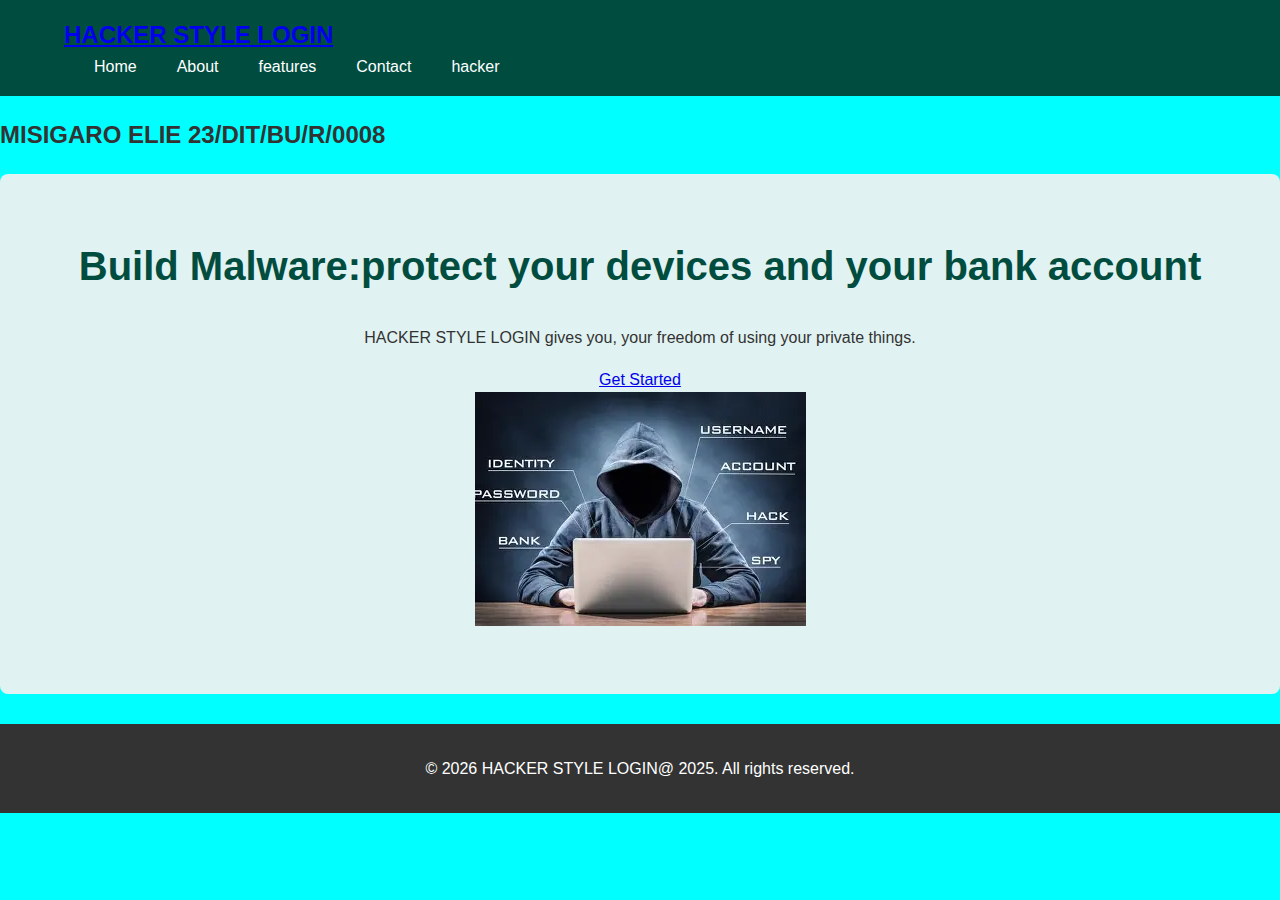
<file: index.html>
<!DOCTYPE html> 
<html lang="en"> 
<head> 
    <meta charset="UTF-8"> 
    <meta name="viewport" content="width=device-width, initial-scale=1.0"> 
    <title>HACKER STYLE LOGIN</title> 
    <link rel="stylesheet" href="styles.css">
    <link rel="stylesheet" href="About.html">
    <link rel="stylesheet" href="contact.html">
    <link rel="stylesheet" href="features.html">
    <link rel="stylesheet" href="hacker.html"> 
    <!-- Optional: Google Fonts --> 
    <link 
href="https://fonts.googleapis.com/css2?family=Inter:wght@400;600;700&display=swap" 
rel="stylesheet"> 
</head> 
<body style="background-color: aqua;"> 
 
     <header class="site-header"> 
        <div class="container"> 
        
            
            <a href="#" class="logo">HACKER STYLE LOGIN</a> 
            
            <!-- Mobile Navigation Toggle -->
            <div class="nav-toggle">
                <span></span>
                <span></span>
                <span></span>
            </div>
            
            <nav class="nav"> 
                <ul> 
                    <li><a href="index.html">Home</a></li> 
                    <li><a href="About.html">About</a></li> 
                    <li><a href="features.html">features</a></li>  
                    <li><a href="contact.html">Contact</a></li>
                    <li><a href="hacker.html">hacker</a></li> 
                </ul> 
            </nav> 
        </div>
    </header>
    <div>
        <H2>MISIGARO ELIE 23/DIT/BU/R/0008</H2>
    </div>
    <!-- ==== Hero Section ==== --> 
    <section id="home" class="hero"> 
        <div class="container hero__content"> 
            <h1>Build <span class="highlight">Malware:</span>protect your devices and your bank account</h1> 
            <p class="lead"> HACKER STYLE LOGIN gives you, your freedom of using your private things.</p> 
            <a href="#contact" class="btn btn-primary">Get Started</a> 
        </div>
        <div>
            <article class="card">
                <img src="hacker.png" alt="hacking photo">

            </article>
        </div> 
    </section> 
    <!-- ==== Footer ==== --> 
    <footer class="site-footer"> 
        <div class="container"> 
            <p>&copy; <span id="year"></span> HACKER STYLE LOGIN@ 2025. All rights reserved.</p> 
        </div> 
    </footer> 
 
    <script> 
        // Simple mobile menu toggle 
        const toggle = document.querySelector('.nav-toggle'); 
        const nav = document.querySelector('.nav ul'); 
        toggle.addEventListener('click', () => { 
            nav.classList.toggle('open'); 
            toggle.classList.toggle('active'); 
        }); 
 
        // Update year automatically 
        document.getElementById('year').textContent = new Date().getFullYear(); 
    </script> 
</body> 
</html>
</file>
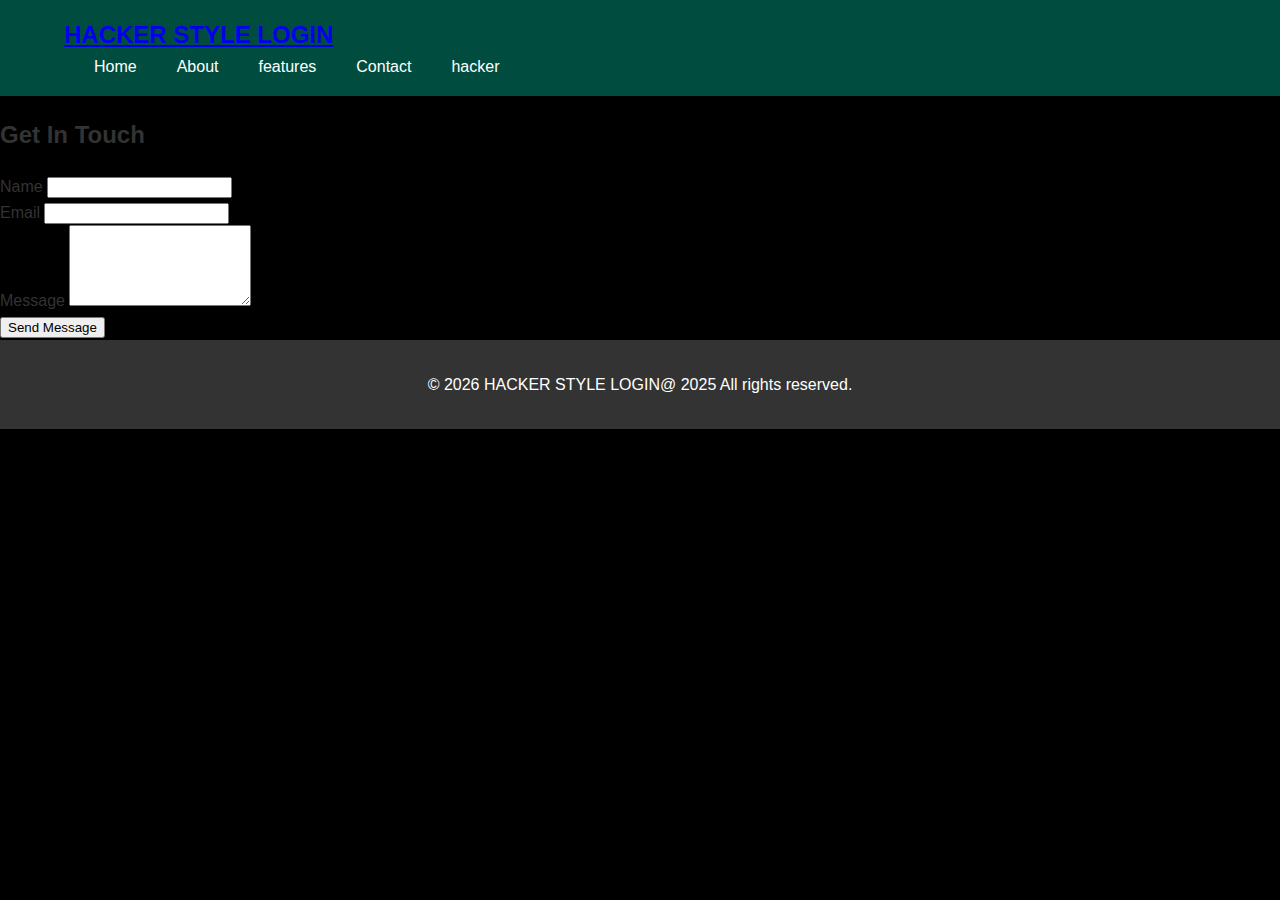
<file: contact.html>
<!DOCTYPE html>
<html lang="en">
<head>
    <meta charset="UTF-8">
    <meta name="viewport" content="width=device-width, initial-scale=1.0">
    <title>contact</title>
    <link rel="stylesheet" href="styles.css">
    <link rel="stylesheet" href="About.html">
    <link rel="stylesheet" href="features.html">
    <link rel="stylesheet" href="index.html">
    <link rel="stylesheet" href="hacker.html"> 
    <!-- Optional: Google Fonts --> 
    <link 
href="https://fonts.googleapis.com/css2?family=Inter:wght@400;600;700&display=swap" 
rel="stylesheet"> 
</head>
<body style="background-color: black">
     <header class="site-header"> 
        <div class="container"> 
        
            
            <a href="#" class="logo">HACKER STYLE LOGIN</a> 
            
            <!-- Mobile Navigation Toggle -->
            <div class="nav-toggle">
                <span></span>
                <span></span>
                <span></span>
            </div>
            
            <nav class="nav"> 
                <ul> 
                     <li><a href="index.html">Home</a></li> 
                    <li><a href="About.html">About</a></li> 
                    <li><a href="features.html">features</a></li>  
                    <li><a href="contact.html">Contact</a></li>
                    <li><a href="hacker.html">hacker</a></li> 
                </ul> 
            </nav> 
        </div>
    </header> 
 
     <!-- ==== Contact ==== --> 
    <section id="contact" class="contact"> 
        <div class="container"> 
            <h2 class="section-title">Get In Touch</h2> 
            <form class="contact-form"> 
                <div class="form-group"> 
                    <label for="name">Name</label> 
                    <input type="text" id="name" required> 
                </div> 
                <div class="form-group"> 
                    <label for="email">Email</label> 
                    <input type="email" id="email" required> 
                </div> 
                <div class="form-group"> 
                    <label for="message">Message</label> 
                    <textarea id="message" rows="5" required></textarea> 
                </div> 
                <button type="submit" class="btn btn-primary">Send Message</button> 
            </form> 
        </div> 
    </section> 
     <!-- ==== Footer ==== --> 
    <footer class="site-footer"> 
        <div class="container"> 
            <p>&copy; <span id="year"></span> HACKER STYLE LOGIN@ 2025 All rights reserved.</p> 
        </div> 
    </footer> 
 
    <script> 
        // Simple mobile menu toggle 
        const toggle = document.querySelector('.nav-toggle'); 
        const nav = document.querySelector('.nav ul'); 
        toggle.addEventListener('click', () => { 
            nav.classList.toggle('open'); 
            toggle.classList.toggle('active'); 
        }); 
 
        // Update year automatically 
        document.getElementById('year').textContent = new Date().getFullYear(); 
    </script> 
    
</body>
</html>
</file>
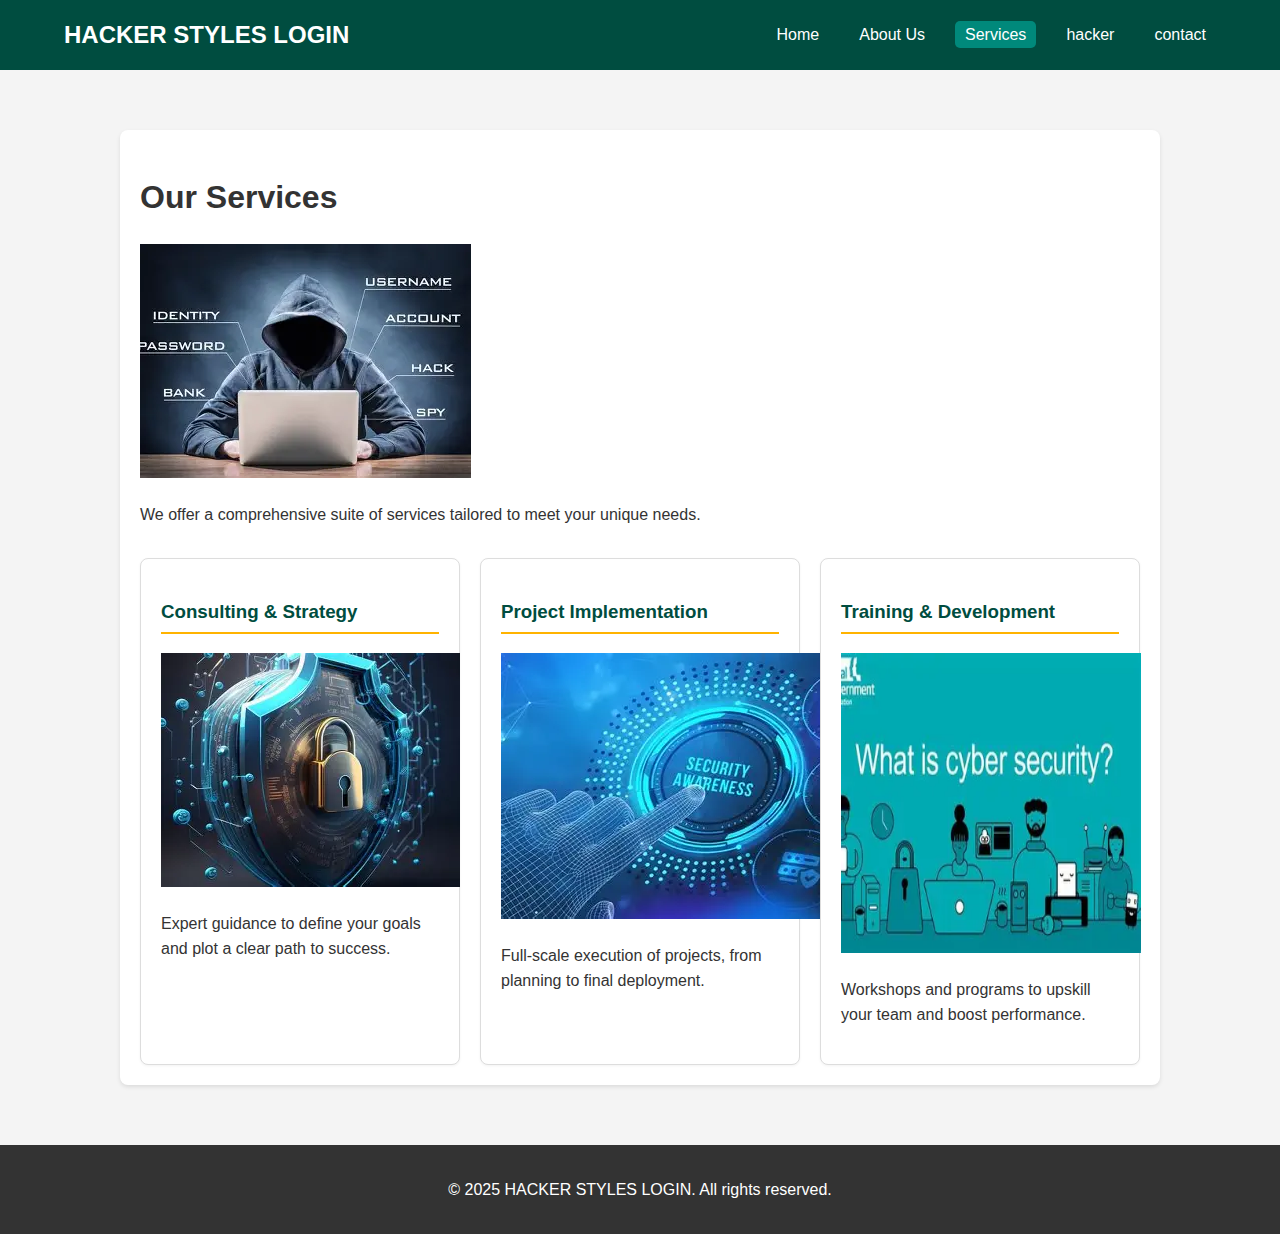
<file: features.html>
<!DOCTYPE html>
<html lang="en">
<head>
    <meta charset="UTF-8">
    <meta name="viewport" content="width=device-width, initial-scale=1.0">
    <title>features</title>
    <link rel="stylesheet" href="styles.css">
     <link rel="stylesheet" href="About.html">
    <link rel="stylesheet" href="contact.html">
    <link rel="stylesheet" href="index.html">
    <link rel="stylesheet" href="hacker.html"> 
    <!-- Optional: Google Fonts --> 
<!DOCTYPE html>
<html lang="en">
<head>
    <meta charset="UTF-8">
    <meta name="viewport" content="width=device-width, initial-scale=1.0">
    <title>HACKER STYLES LOGIN - Services</title>
    <link rel="stylesheet" href="styles.css">
</head>
<body>
    <header>
        <div class="logo">HACKER STYLES LOGIN</div>
        <nav>
            <ul>
                <li><a href="index.html">Home</a></li>
                <li><a href="about.html">About Us</a></li>
                <li><a href="features.html" class="active">Services</a></li>
                <li><a href="hacker.html">hacker</a></li>
                <li><a href="contact.html">contact</a></li>
            </ul>
        </nav>
    </header>

    <main>
        <section class="content-section">
            <h1>Our Services</h1>
            <img src="hacker.png" alt="card">
            <p>We offer a comprehensive suite of services tailored to meet your unique needs.</p>

            <div class="service-list">
                <article class="service-card">
                    <h3>Consulting & Strategy</h3>
                    <img src="cu.png" alt="card">
                    <p>Expert guidance to define your goals and plot a clear path to success.</p>
                </article>
                <article class="service-card">
                    <h3>Project Implementation</h3>
                    <img src="cyber.png" alt="card">
                    <p>Full-scale execution of projects, from planning to final deployment.</p>
                </article>
                <article class="service-card">
                    <h3>Training & Development</h3>
                    <img src="ist.png" alt="card" width="300px" height="300px">
                    <p>Workshops and programs to upskill your team and boost performance.</p>
                </article>
            </div>
        </section>
    </main>

    <footer>
        <p>&copy; 2025 HACKER STYLES LOGIN. All rights reserved.</p>
    </footer>
</body>
</html>
</file>
<file: styles.css>
/* --- Base Reset and Setup --- */
body {
    font-family: Arial, sans-serif;
    margin: 0;
    padding: 0;
    background-color: #f4f4f4;
    color: #333;
    line-height: 1.6;
}

/* --- Header & Navigation --- */
header {
    background-color: #004d40; /* Dark Teal */
    color: white;
    padding: 1em 5%;
    display: flex;
    justify-content: space-between;
    align-items: center;
}

.logo {
    font-size: 1.5em;
    font-weight: bold;
}

nav ul {
    list-style: none;
    padding: 0;
    margin: 0;
    display: flex;
}

nav ul li {
    margin-left: 20px;
}

nav ul li a {
    color: white;
    text-decoration: none;
    padding: 5px 10px;
    transition: background-color 0.3s;
}

nav ul li a:hover,
nav ul li a.active {
    background-color: #00897b; /* Lighter Teal */
    border-radius: 5px;
}

/* --- Main Content Layout --- */
main {
    padding: 20px 5%;
    min-height: 70vh; /* Ensure the footer stays at the bottom */
}

.content-section {
    max-width: 1000px;
    margin: 40px auto;
    padding: 20px;
    background-color: white;
    box-shadow: 0 2px 4px rgba(0,0,0,0.1);
    border-radius: 8px;
}

/* --- Hero Section (Home Page) --- */
.hero {
    background-color: #e0f2f1; /* Very Light Teal */
    padding: 60px 40px;
    text-align: center;
    border-radius: 8px;
    margin-bottom: 30px;
}

.hero h1 {
    color: #004d40;
    font-size: 2.5em;
    margin-top: 0;
}

.button {
    display: inline-block;
    background-color: #ffb300; /* Amber/Yellow Accent */
    color: #333;
    padding: 10px 25px;
    text-decoration: none;
    border-radius: 5px;
    margin-top: 15px;
    font-weight: bold;
    transition: background-color 0.3s;
}

.button:hover {
    background-color: #ffc107;
}

/* --- Services Page Styling --- */
.service-list {
    display: flex;
    gap: 20px;
    margin-top: 30px;
    flex-wrap: wrap;
}

.service-card {
    flex: 1;
    min-width: 250px;
    padding: 20px;
    border: 1px solid #ddd;
    border-radius: 8px;
    background-color: #fff;
    box-shadow: 0 1px 3px rgba(0,0,0,0.05);
}

.service-card h3 {
    color: #004d40;
    border-bottom: 2px solid #ffb300;
    padding-bottom: 5px;
}

/* --- Footer --- */
footer {
    background-color: #333;
    color: white;
    text-align: center;
    padding: 1em 0;
}
</file>
